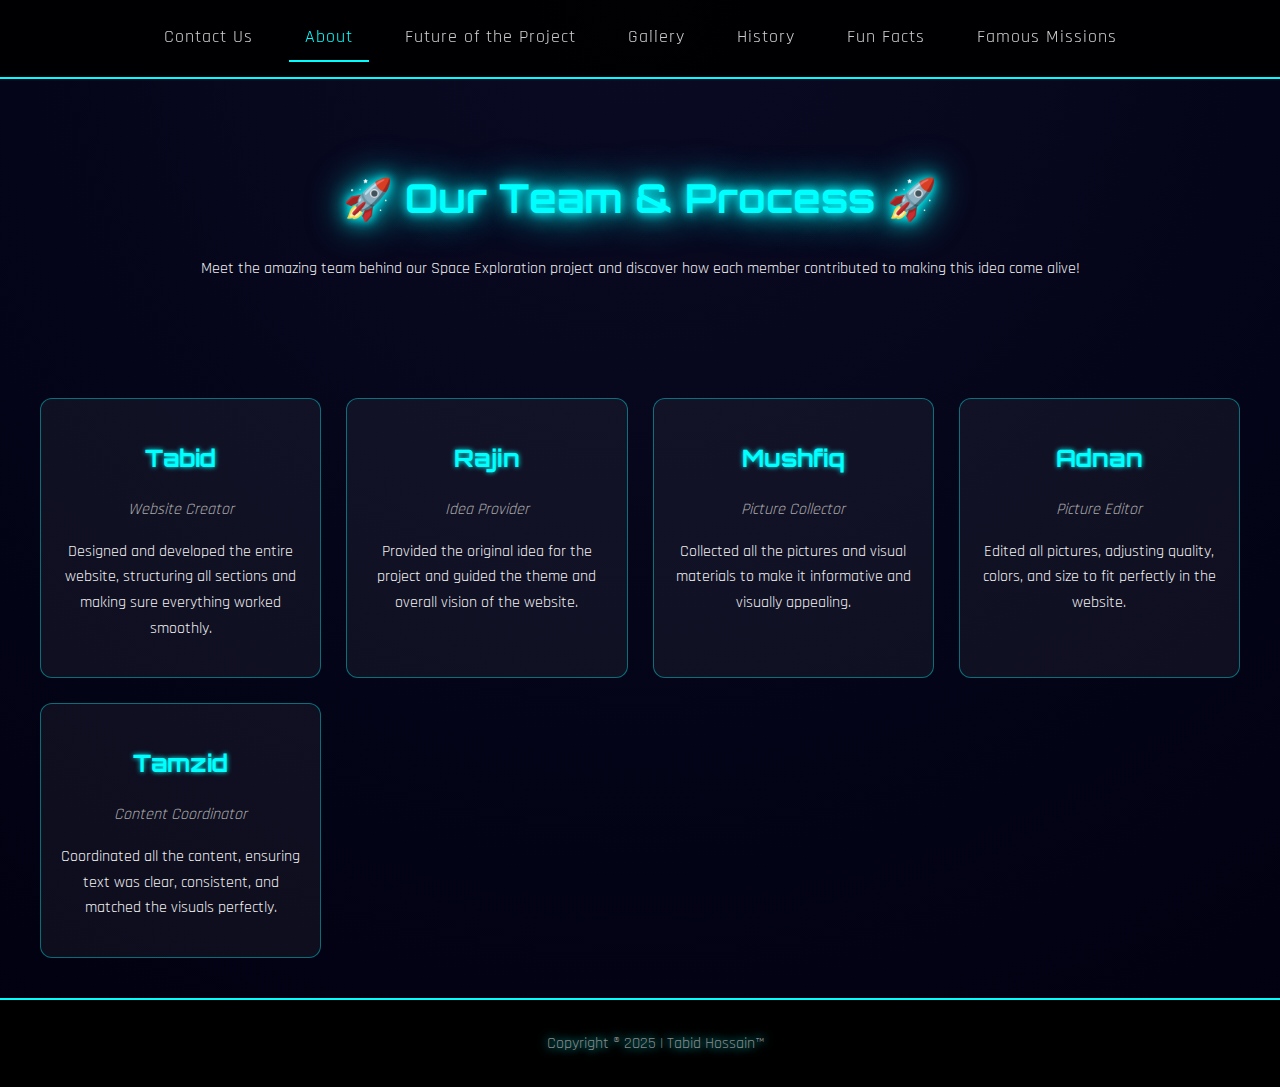
<file: index.html>
<!DOCTYPE html>
<html lang="en">
  <head>
    <meta charset="UTF-8" />
    <meta name="viewport" content="width=device-width, initial-scale=1.0" />
    <title>About Us | Space Exploration</title>
    <link href="style.css" rel="stylesheet" />

    <!-- Google Fonts for Futuristic Vibe -->
    <link
      href="https://fonts.googleapis.com/css2?family=Orbitron:wght@400;600&family=Rajdhani:wght@400;600&display=swap"
      rel="stylesheet"
    />
  </head>
  <body class="about-page">
    <!-- Navigation -->
    <nav class="topnav">
      <a href="Contactus.html">Contact Us</a>
      <a class="active" href="index.html.html">About</a>
      <a href="FutureofSpaceExploration.html">Future of the Project</a>
      <a href="Gallery.html">Gallery</a>
      <a href="HistoryofSpaceExploration.html">History</a>
      <a href="FunFactsSection.html">Fun Facts</a>
      <a href="FamousMissions.html">Famous Missions</a>
    </nav>

    <!-- Intro Section -->
    <section class="intro-section">
      <h1 class="glow-title">🚀 Our Team & Process 🚀</h1>
      <p>
        Meet the amazing team behind our Space Exploration project and discover
        how each member contributed to making this idea come alive!
      </p>
    </section>

    <!-- Team Members -->
    <section class="team">
      <div class="member-card">
        <h2 class="member-name">Tabid</h2>
        <p class="role">Website Creator</p>
        <p>
          Designed and developed the entire website, structuring all sections
          and making sure everything worked smoothly.
        </p>
      </div>

      <div class="member-card">
        <h2 class="member-name">Rajin</h2>
        <p class="role">Idea Provider</p>
        <p>
          Provided the original idea for the project and guided the theme and
          overall vision of the website.
        </p>
      </div>

      <div class="member-card">
        <h2 class="member-name">Mushfiq</h2>
        <p class="role">Picture Collector</p>
        <p>
          Collected all the pictures and visual materials to make it informative
          and visually appealing.
        </p>
      </div>

      <div class="member-card">
        <h2 class="member-name">Adnan</h2>
        <p class="role">Picture Editor</p>
        <p>
          Edited all pictures, adjusting quality, colors, and size to fit
          perfectly in the website.
        </p>
      </div>

      <div class="member-card">
        <h2 class="member-name">Tamzid</h2>
        <p class="role">Content Coordinator</p>
        <p>
          Coordinated all the content, ensuring text was clear, consistent, and
          matched the visuals perfectly.
        </p>
      </div>
    </section>

    <!-- Footer -->
    <footer class="footer">
      <p>Copyright ® 2025 | Tabid Hossain™</p>
    </footer>
  </body>
</html>
</file>
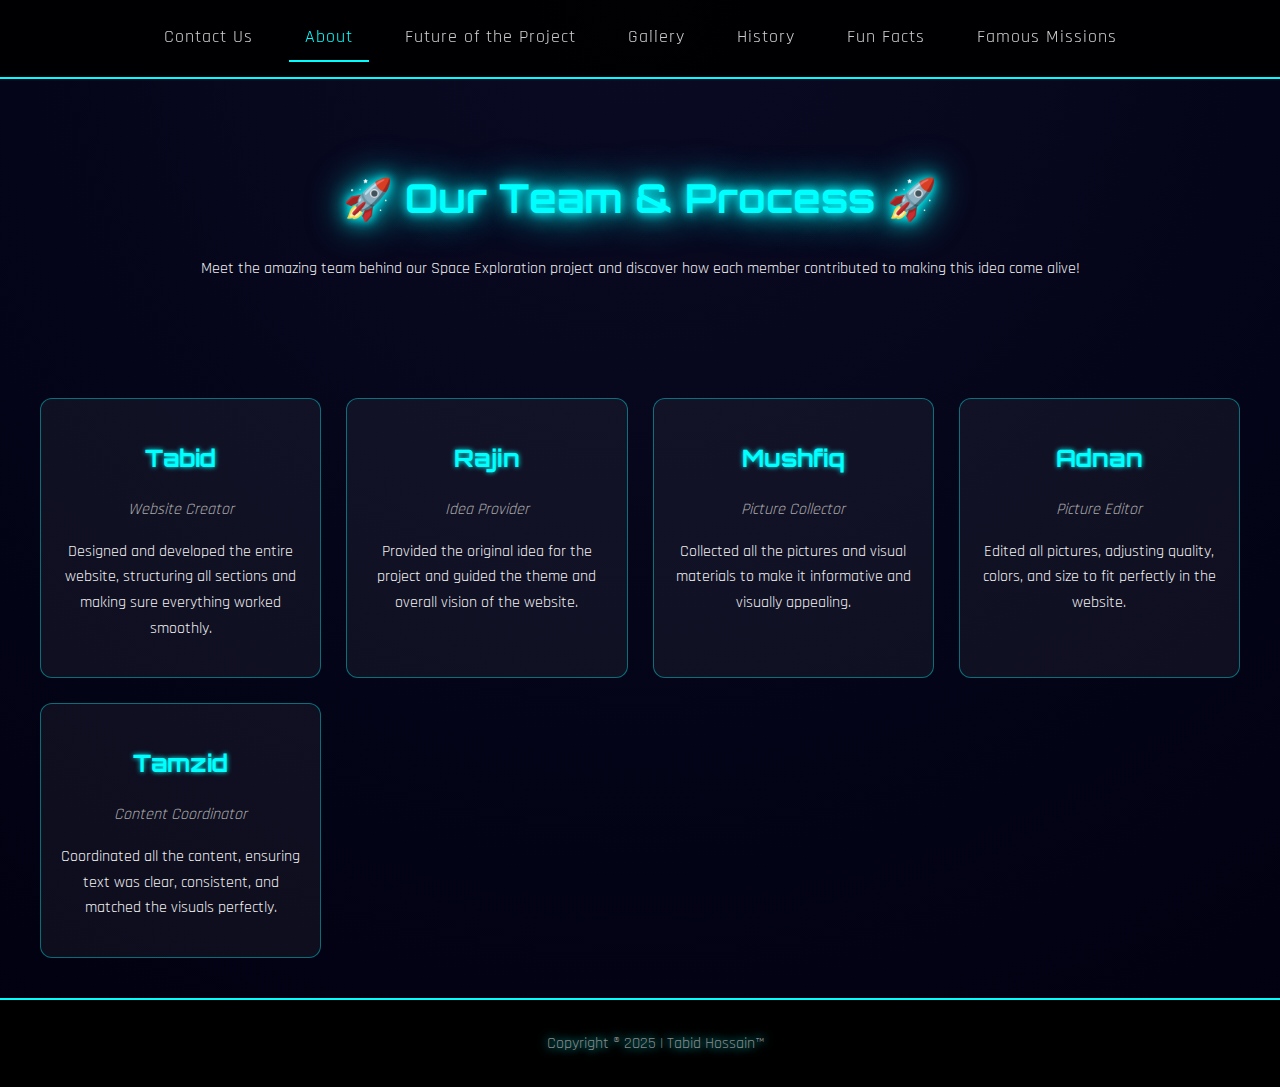
<file: AboutUs.html>
<!DOCTYPE html>
<html lang="en">
  <head>
    <meta charset="UTF-8" />
    <meta name="viewport" content="width=device-width, initial-scale=1.0" />
    <title>About Us | Space Exploration</title>
    <link href="style.css" rel="stylesheet" />

    <!-- Google Fonts for Futuristic Vibe -->
    <link
      href="https://fonts.googleapis.com/css2?family=Orbitron:wght@400;600&family=Rajdhani:wght@400;600&display=swap"
      rel="stylesheet"
    />
  </head>
  <body class="about-page">
    <!-- Navigation -->
    <nav class="topnav">
      <a href="Contactus.html">Contact Us</a>
      <a class="active" href="AboutUs.html">About</a>
      <a href="FutureofSpaceExploration.html">Future of the Project</a>
      <a href="Gallery.html">Gallery</a>
      <a href="HistoryofSpaceExploration.html">History</a>
      <a href="FunFactsSection.html">Fun Facts</a>
      <a href="FamousMissions.html">Famous Missions</a>
    </nav>

    <!-- Intro Section -->
    <section class="intro-section">
      <h1 class="glow-title">🚀 Our Team & Process 🚀</h1>
      <p>
        Meet the amazing team behind our Space Exploration project and discover
        how each member contributed to making this idea come alive!
      </p>
    </section>

    <!-- Team Members -->
    <section class="team">
      <div class="member-card">
        <h2 class="member-name">Tabid</h2>
        <p class="role">Website Creator</p>
        <p>
          Designed and developed the entire website, structuring all sections
          and making sure everything worked smoothly.
        </p>
      </div>

      <div class="member-card">
        <h2 class="member-name">Rajin</h2>
        <p class="role">Idea Provider</p>
        <p>
          Provided the original idea for the project and guided the theme and
          overall vision of the website.
        </p>
      </div>

      <div class="member-card">
        <h2 class="member-name">Mushfiq</h2>
        <p class="role">Picture Collector</p>
        <p>
          Collected all the pictures and visual materials to make it informative
          and visually appealing.
        </p>
      </div>

      <div class="member-card">
        <h2 class="member-name">Adnan</h2>
        <p class="role">Picture Editor</p>
        <p>
          Edited all pictures, adjusting quality, colors, and size to fit
          perfectly in the website.
        </p>
      </div>

      <div class="member-card">
        <h2 class="member-name">Tamzid</h2>
        <p class="role">Content Coordinator</p>
        <p>
          Coordinated all the content, ensuring text was clear, consistent, and
          matched the visuals perfectly.
        </p>
      </div>
    </section>

    <!-- Footer -->
    <footer class="footer">
      <p>Copyright ® 2025 | Tabid Hossain™</p>
    </footer>
  </body>
</html>
</file>
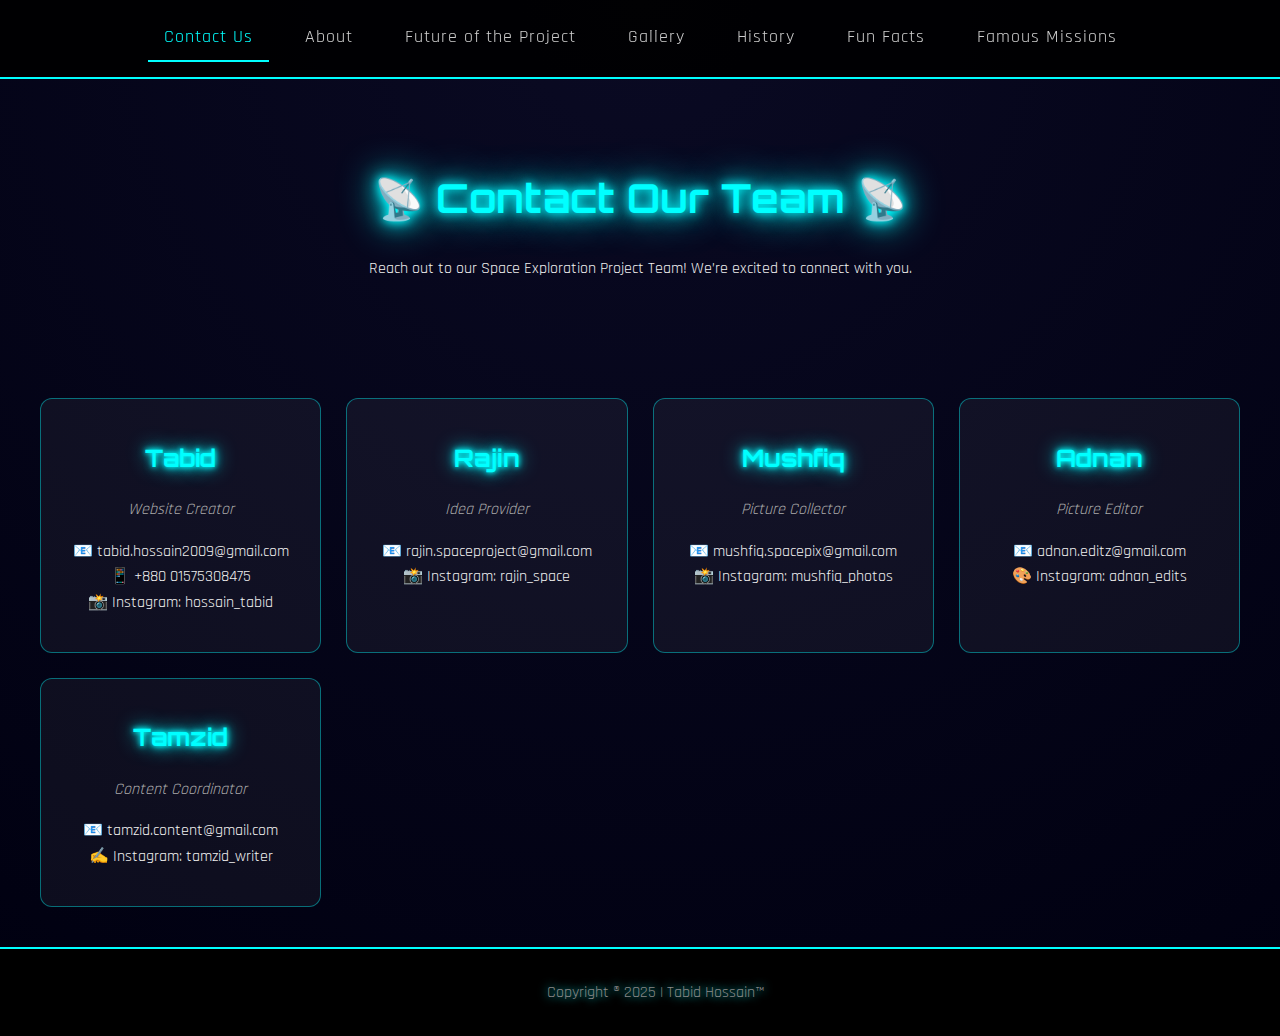
<file: Contactus.html>
<!DOCTYPE html>
<html lang="en">
  <head>
    <meta charset="UTF-8" />
    <meta name="viewport" content="width=device-width, initial-scale=1.0" />
    <title>Contact Us | Space Exploration</title>
    <link href="style.css" rel="stylesheet" />
    <link
      href="https://fonts.googleapis.com/css2?family=Orbitron:wght@400;600&family=Rajdhani:wght@400;600&display=swap"
      rel="stylesheet"
    />
  </head>
  <body class="contact-page">
    <!-- Navigation -->
    <nav class="topnav">
      <a class="active" href="Contactus.html">Contact Us</a>
      <a href="index.html">About</a>
      <a href="FutureofSpaceExploration.html">Future of the Project</a>
      <a href="Gallery.html">Gallery</a>
      <a href="HistoryofSpaceExploration.html">History</a>
      <a href="FunFactsSection.html">Fun Facts</a>
      <a href="FamousMissions.html">Famous Missions</a>
    </nav>

    <!-- Intro Section -->
    <section class="intro-section">
      <h1 class="glow-title">📡 Contact Our Team 📡</h1>
      <p>
        Reach out to our Space Exploration Project Team! We’re excited to
        connect with you.
      </p>
    </section>

    <!-- Team Contact Cards -->
    <section class="team">
      <div class="member-card">
        <h2 class="member-name glow-text">Tabid</h2>
        <p class="role">Website Creator</p>
        <p>
          📧 tabid.hossain2009@gmail.com <br />
          📱 +880 01575308475 <br />
          📸 Instagram: hossain_tabid <br />
        </p>
      </div>

      <div class="member-card">
        <h2 class="member-name glow-text">Rajin</h2>
        <p class="role">Idea Provider</p>
        <p>
          📧 rajin.spaceproject@gmail.com <br />
          📸 Instagram: rajin_space <br />
        </p>
      </div>

      <div class="member-card">
        <h2 class="member-name glow-text">Mushfiq</h2>
        <p class="role">Picture Collector</p>
        <p>
          📧 mushfiq.spacepix@gmail.com <br />
          📸 Instagram: mushfiq_photos <br />
        </p>
      </div>

      <div class="member-card">
        <h2 class="member-name glow-text">Adnan</h2>
        <p class="role">Picture Editor</p>
        <p>
          📧 adnan.editz@gmail.com <br />
          🎨 Instagram: adnan_edits <br />
        </p>
      </div>

      <div class="member-card">
        <h2 class="member-name glow-text">Tamzid</h2>
        <p class="role">Content Coordinator</p>
        <p>
          📧 tamzid.content@gmail.com <br />
          ✍️ Instagram: tamzid_writer <br />
        </p>
      </div>
    </section>

    <!-- Footer -->
    <footer class="footer">
      <p>Copyright ® 2025 | Tabid Hossain™</p>
    </footer>
  </body>
</html>
</file>
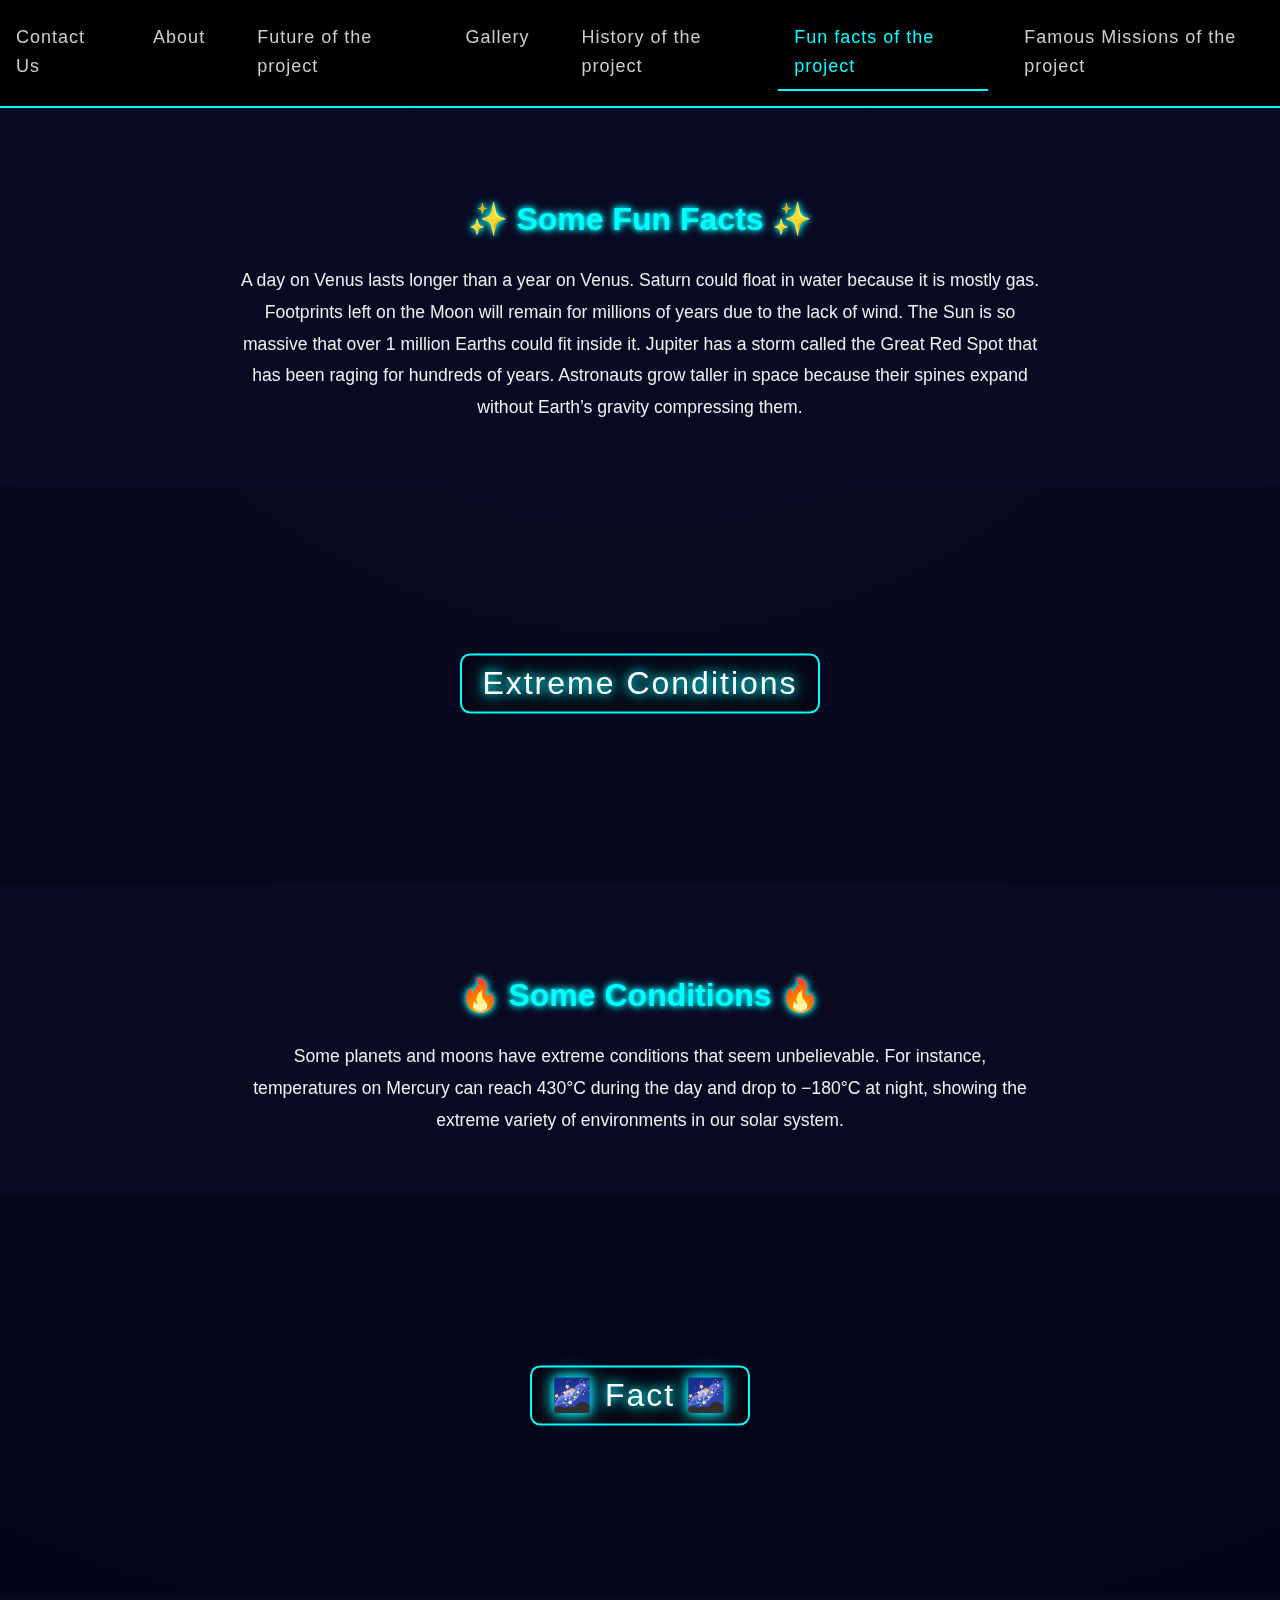
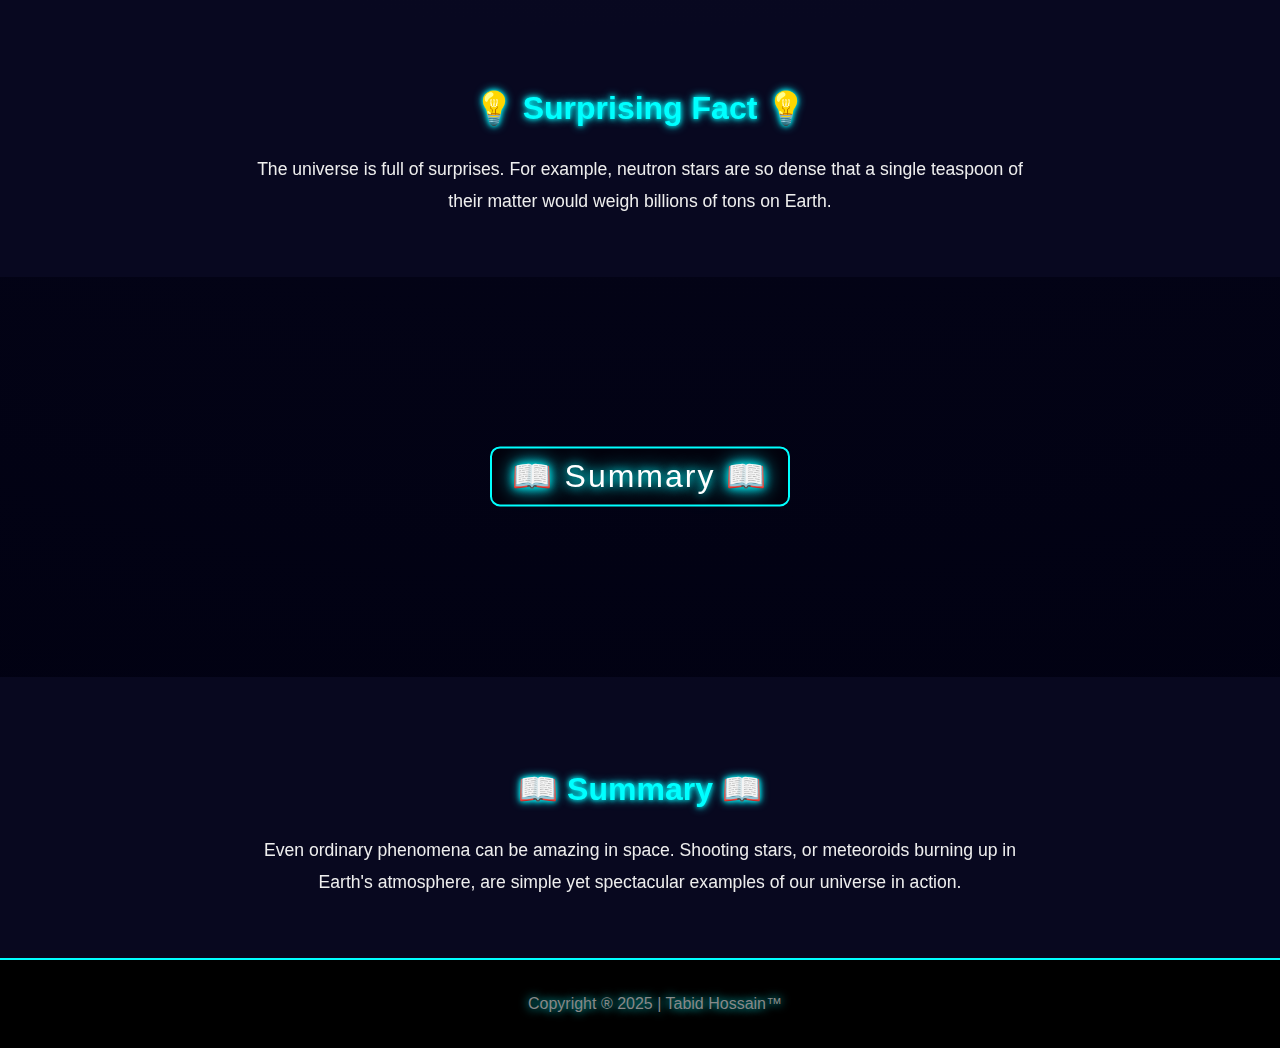
<file: FunFactsSection.html>
<!DOCTYPE html>
<html lang="en">
  <head>
    <meta charset="UTF-8" />
    <meta name="viewport" content="width=device-width, initial-scale=1.0" />
    <title>Fun Facts | Space Exploration</title>
    <link href="style.css" rel="stylesheet" />
  </head>
  <body class="fun-facts">
    <div class="topnav">
      <a href="Contactus.html">Contact Us</a>
      <a href="index.html">About</a>
      <a href="FutureofSpaceExploration.html">Future of the project</a>
      <a href="Gallery.html">Gallery</a>
      <a href="HistoryofSpaceExploration.html">History of the project</a>
      <a class="active" href="FunFactsSection.html">Fun facts of the project</a>
      <a href="FamousMissions.html">Famous Missions of the project</a>
    </div>

    <section class="section">
      <h2 class="glow-title">✨ Some Fun Facts ✨</h2>
      <p>
        A day on Venus lasts longer than a year on Venus. Saturn could float in
        water because it is mostly gas. Footprints left on the Moon will remain
        for millions of years due to the lack of wind. The Sun is so massive
        that over 1 million Earths could fit inside it. Jupiter has a storm
        called the Great Red Spot that has been raging for hundreds of years.
        Astronauts grow taller in space because their spines expand without
        Earth’s gravity compressing them.
      </p>
    </section>

    <div class="pimg1">
      <div class="ptext">
        <span class="border">Extreme Conditions</span>
      </div>
    </div>

    <section class="section">
      <h2 class="glow-title">🔥 Some Conditions 🔥</h2>
      <p>
        Some planets and moons have extreme conditions that seem unbelievable.
        For instance, temperatures on Mercury can reach 430°C during the day and
        drop to −180°C at night, showing the extreme variety of environments in
        our solar system.
      </p>
    </section>

    <div class="pimg2">
      <div class="ptext">
        <span class="border">🌌 Fact 🌌</span>
      </div>
    </div>

    <section class="section">
      <h2 class="glow-title">💡 Surprising Fact 💡</h2>
      <p>
        The universe is full of surprises. For example, neutron stars are so
        dense that a single teaspoon of their matter would weigh billions of
        tons on Earth.
      </p>
    </section>

    <div class="pimg3">
      <div class="ptext"><span class="border">📖 Summary 📖</span></div>
    </div>

    <section class="section">
      <h2 class="glow-title">📖 Summary 📖</h2>
      <p>
        Even ordinary phenomena can be amazing in space. Shooting stars, or
        meteoroids burning up in Earth's atmosphere, are simple yet spectacular
        examples of our universe in action.
      </p>
    </section>

    <div class="footer">
      <p>Copyright ® 2025 | Tabid Hossain™</p>
    </div>
  </body>
</html>
</file>
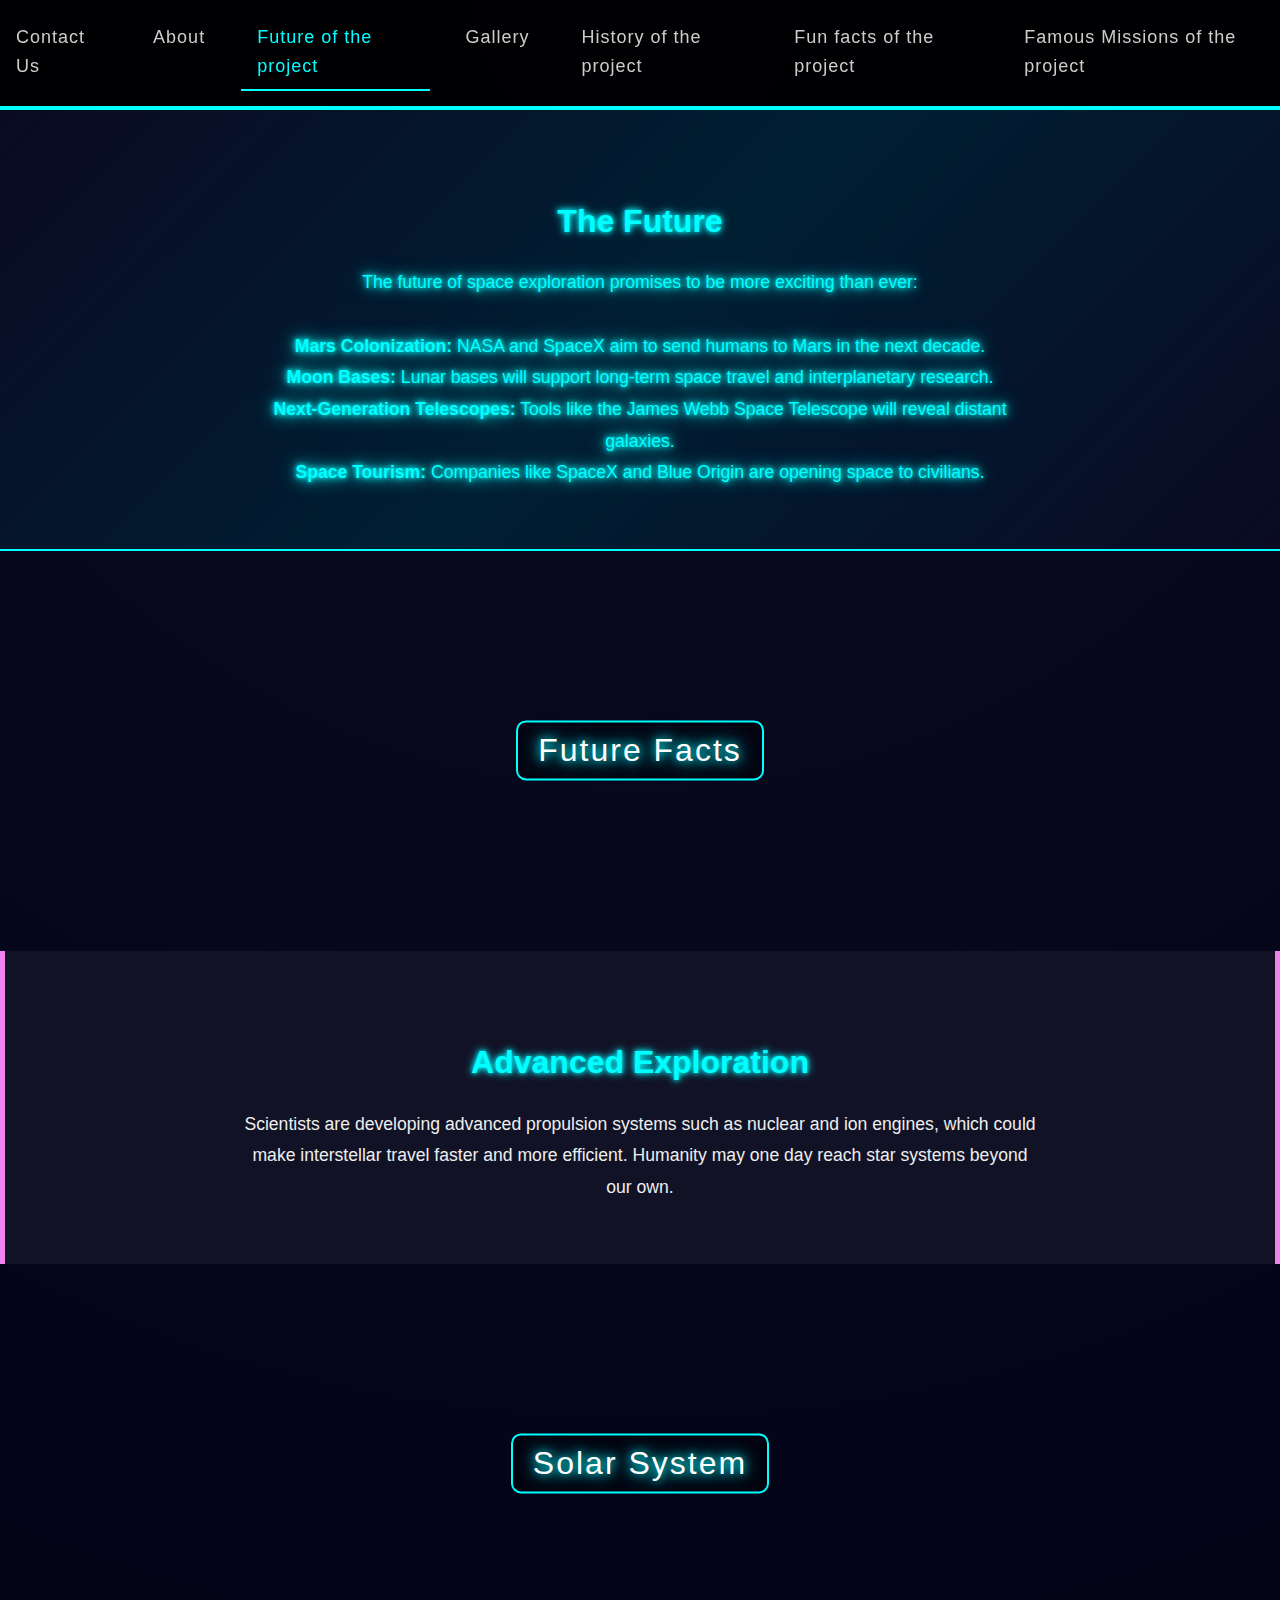
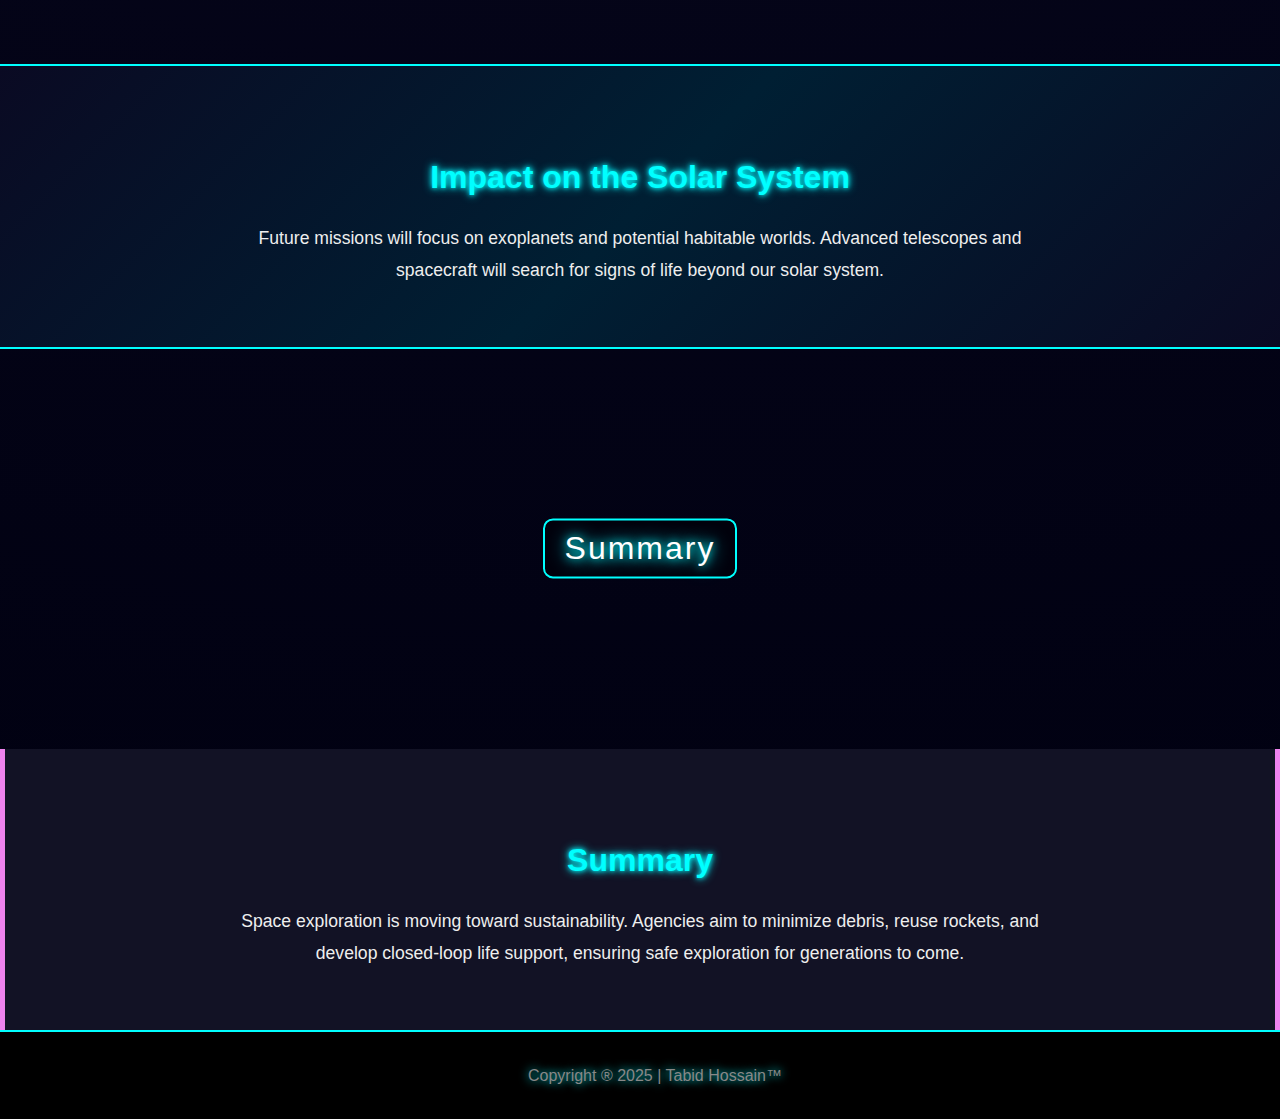
<file: FutureofSpaceExploration.html>
<!DOCTYPE html>
<html lang="en">
  <head>
    <meta charset="UTF-8" />
    <meta name="viewport" content="width=device-width, initial-scale=1.0" />
    <title>Future of Space Exploration</title>
    <link href="style.css" rel="stylesheet" />
  </head>
  <body class="future-project">
    <!-- Navigation Bar -->
    <div class="topnav">
      <a href="Contactus.html">Contact Us</a>
      <a href="index.html.html">About</a>
      <a class="active" href="FutureofSpaceExploration.html"
        >Future of the project</a
      >
      <a href="Gallery.html">Gallery</a>
      <a href="HistoryofSpaceExploration.html">History of the project</a>
      <a href="FunFactsSection.html">Fun facts of the project</a>
      <a href="FamousMissions.html">Famous Missions of the project</a>
    </div>

    <!-- Future Section -->
    <section class="section gradient-bg">
      <h2 class="glow-title">The Future</h2>
      <p class="glow-text">
        The future of space exploration promises to be more exciting than ever:
        <br /><br />
        <strong>Mars Colonization:</strong> NASA and SpaceX aim to send humans
        to Mars in the next decade.
        <br />
        <strong>Moon Bases:</strong> Lunar bases will support long-term space
        travel and interplanetary research.
        <br />
        <strong>Next-Generation Telescopes:</strong> Tools like the James Webb
        Space Telescope will reveal distant galaxies.
        <br />
        <strong>Space Tourism:</strong> Companies like SpaceX and Blue Origin
        are opening space to civilians.
      </p>
    </section>

    <!-- Parallax 1 -->
    <div class="pimg1">
      <div class="ptext">
        <span class="border">Future Facts</span>
      </div>
    </div>

    <!-- Advanced Exploration Section -->
    <section class="section alt-bg">
      <h2 class="glow-title">Advanced Exploration</h2>
      <p>
        Scientists are developing advanced propulsion systems such as nuclear
        and ion engines, which could make interstellar travel faster and more
        efficient. Humanity may one day reach star systems beyond our own.
      </p>
    </section>

    <!-- Parallax 2 -->
    <div class="pimg2">
      <div class="ptext">
        <span class="border">Solar System</span>
      </div>
    </div>

    <!-- Solar System Effects Section -->
    <section class="section gradient-bg">
      <h2 class="glow-title">Impact on the Solar System</h2>
      <p>
        Future missions will focus on exoplanets and potential habitable worlds.
        Advanced telescopes and spacecraft will search for signs of life beyond
        our solar system.
      </p>
    </section>

    <!-- Parallax 3 -->
    <div class="pimg3">
      <div class="ptext"><span class="border">Summary</span></div>
    </div>

    <!-- Summary Section -->
    <section class="section alt-bg">
      <h2 class="glow-title">Summary</h2>
      <p>
        Space exploration is moving toward sustainability. Agencies aim to
        minimize debris, reuse rockets, and develop closed-loop life support,
        ensuring safe exploration for generations to come.
      </p>
    </section>

    <!-- Footer -->
    <div class="footer">
      <p>Copyright ® 2025 | Tabid Hossain™</p>
    </div>
  </body>
</html>
</file>
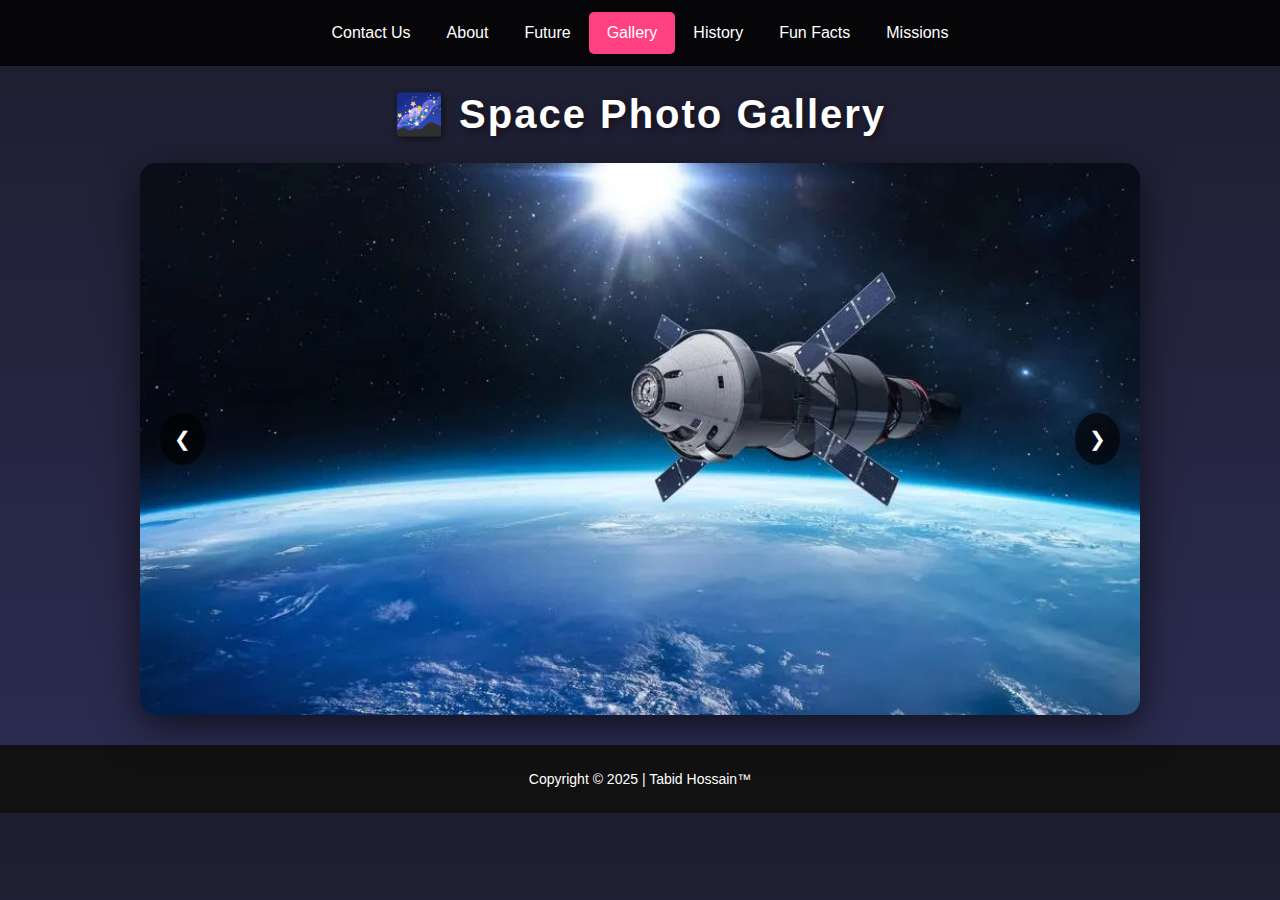
<file: Gallery.html>
<!DOCTYPE html>
<html lang="en">
  <head>
    <meta charset="UTF-8" />
    <meta name="viewport" content="width=device-width, initial-scale=1.0" />
    <title>Gallery</title>
    <style>
      body {
        margin: 0;
        font-family: "Poppins", sans-serif;
        background: linear-gradient(to bottom, #1e1e2f, #2c2c54);
        color: white;
      }

      /* Navbar */
      .topnav {
        display: flex;
        justify-content: center;
        background: rgba(0, 0, 0, 0.8);
        padding: 12px 0;
        position: sticky;
        top: 0;
        z-index: 10;
      }

      .topnav a {
        color: white;
        padding: 12px 18px;
        text-decoration: none;
        font-size: 16px;
        transition: all 0.3s ease;
      }

      .topnav a:hover {
        background: #04aa6d;
        border-radius: 5px;
      }

      .topnav a.active {
        background: #ff4081;
        border-radius: 5px;
      }

      h1 {
        text-align: center;
        margin: 25px 0;
        font-size: 2.5rem;
        letter-spacing: 2px;
        text-shadow: 2px 2px 8px rgba(0, 0, 0, 0.6);
      }

      /* Carousel */
      .carousel-container {
        position: relative;
        max-width: 1000px;
        margin: auto;
        overflow: hidden;
        border-radius: 15px;
        box-shadow: 0 12px 40px rgba(0, 0, 0, 0.6);
      }

      .myslides {
        display: none;
        width: 100%;
        border-radius: 15px;
        animation: fadeEffect 1s ease;
      }

      @keyframes fadeEffect {
        from {
          opacity: 0.4;
          transform: scale(1.02);
        }
        to {
          opacity: 1;
          transform: scale(1);
        }
      }

      /* Buttons */
      .carousel-btn {
        position: absolute;
        top: 50%;
        transform: translateY(-50%);
        background: rgba(0, 0, 0, 0.6);
        color: white;
        border: none;
        padding: 14px;
        cursor: pointer;
        border-radius: 50%;
        font-size: 20px;
        transition: 0.3s;
      }

      .carousel-btn:hover {
        background: #ff4081;
      }

      .prev-btn {
        left: 20px;
      }

      .next-btn {
        right: 20px;
      }

      /* Dots */
      .dots {
        text-align: center;
        margin: 15px 0;
      }

      .dot {
        height: 14px;
        width: 14px;
        margin: 0 6px;
        background-color: #bbb;
        border-radius: 50%;
        display: inline-block;
        transition: background 0.4s ease;
        cursor: pointer;
      }

      .active-dot {
        background-color: #ff4081;
      }

      /* Footer */
      .footer {
        background: #111;
        text-align: center;
        padding: 12px;
        font-size: 14px;
        margin-top: 30px;
      }

      @media screen and (max-width: 768px) {
        h1 {
          font-size: 1.8rem;
        }
        .carousel-btn {
          padding: 10px;
          font-size: 16px;
        }
        .dot {
          height: 10px;
          width: 10px;
        }
      }
    </style>
  </head>
  <body>
    <div class="topnav">
      <a href="Contactus.html">Contact Us</a>
      <a href="index.html.html">About</a>
      <a href="FutureofSpaceExploration.html">Future</a>
      <a class="active" href="Gallery.html">Gallery</a>
      <a href="HistoryofSpaceExploration.html">History</a>
      <a href="FunFactsSection.html">Fun Facts</a>
      <a href="FamousMissions.html">Missions</a>
    </div>

    <h1>🌌 Space Photo Gallery</h1>

    <div class="carousel-container">
      <img class="myslides" src="img.1.webp" alt="Slide1" />
      <img class="myslides" src="img.2.jpg" alt="Slide2" />
      <img class="myslides" src="img.3.webp" alt="Slide3" />
      <img class="myslides" src="img.4.jpg" alt="Slide4" />
      <img class="myslides" src="img.5.webp" alt="Slide5" />
      <img class="myslides" src="img.6.png" alt="Slide6" />

      <button class="carousel-btn prev-btn" onclick="changeSlide(-1)">
        &#10094;
      </button>
      <button class="carousel-btn next-btn" onclick="changeSlide(1)">
        &#10095;
      </button>
    </div>

    <div class="dots"></div>

    <div class="footer">
      <p>Copyright © 2025 | Tabid Hossain™</p>
    </div>
    <script>
      let index = 0;
      const slides = document.getElementsByClassName("myslides");

      function showSlide(n) {
        if (n >= slides.length) index = 0;
        if (n < 0) index = slides.length - 1;

        for (let i = 0; i < slides.length; i++) {
          slides[i].style.display = "none";
        }

        slides[index].style.display = "block";
      }

      function changeSlide(n) {
        index += n;
        showSlide(index);
      }

      window.onload = () => {
        showSlide(index);
      };
    </script>
  </body>
</html>
</file>
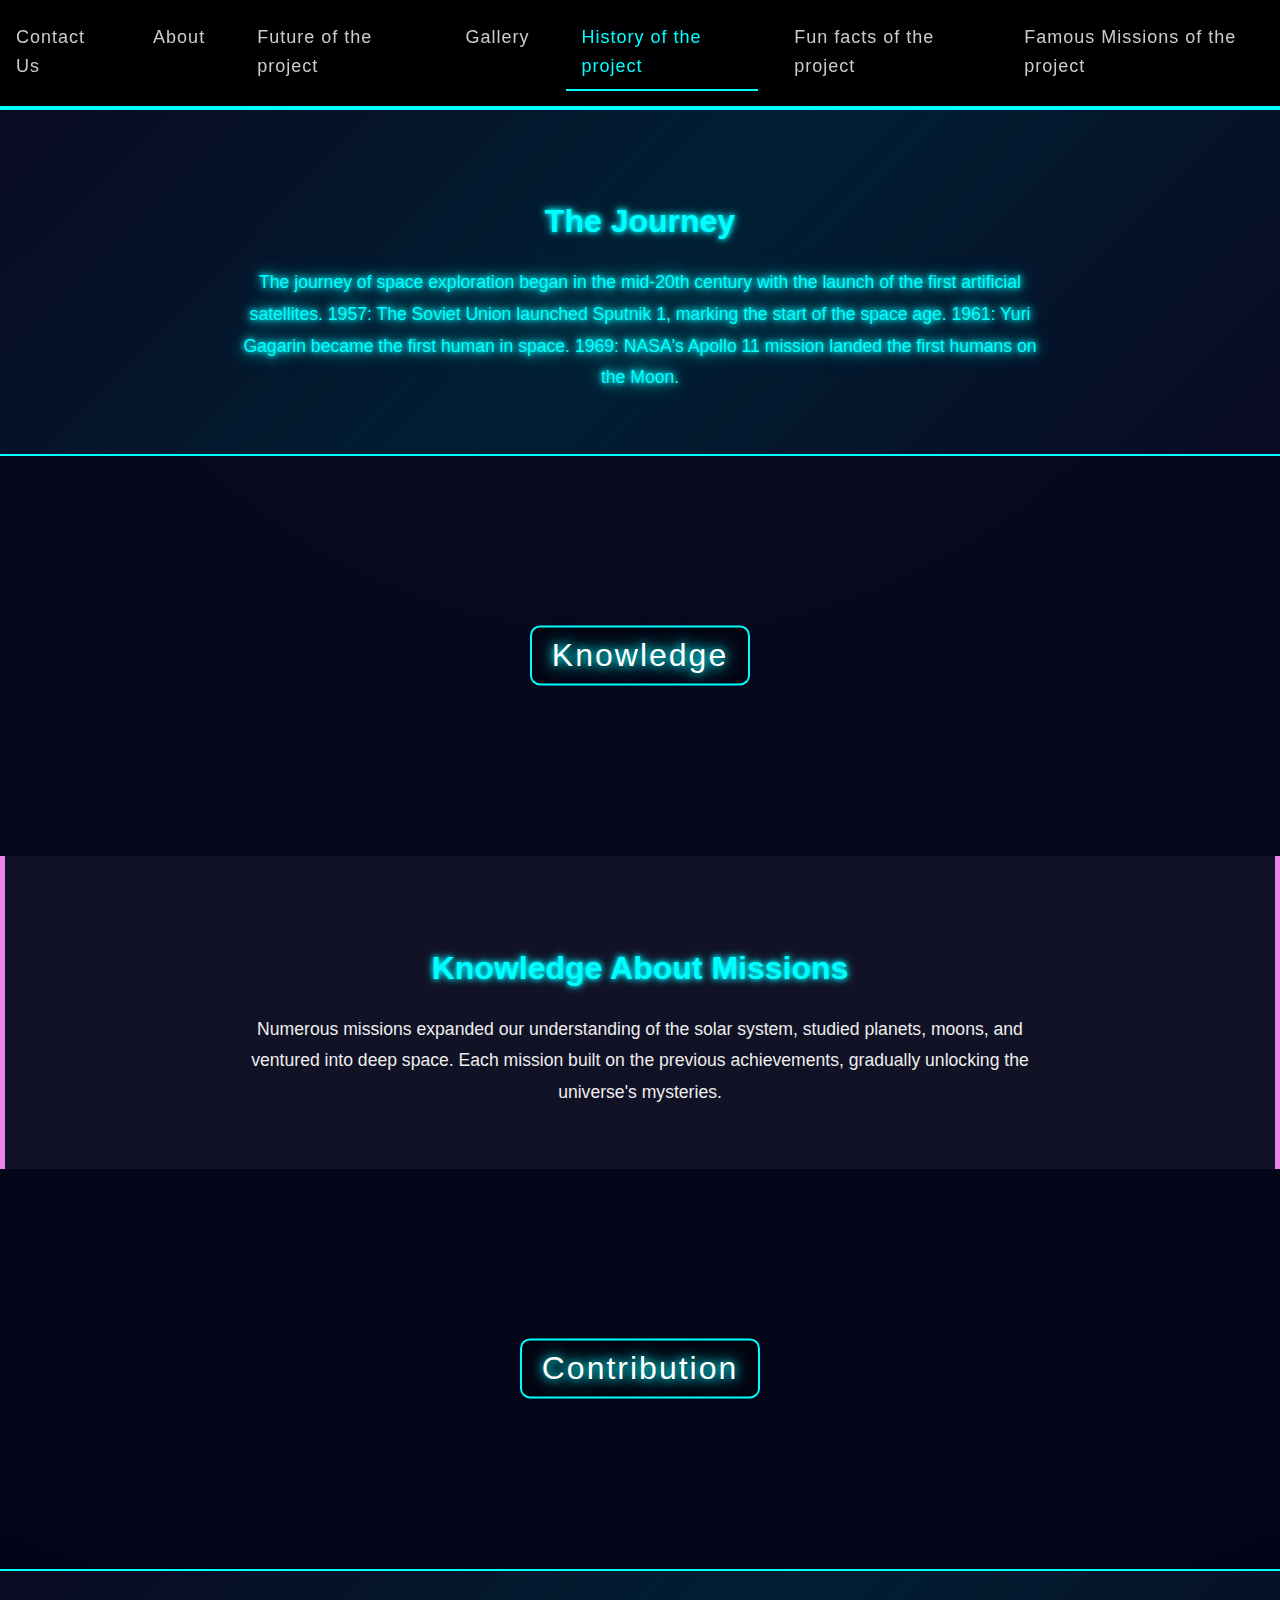
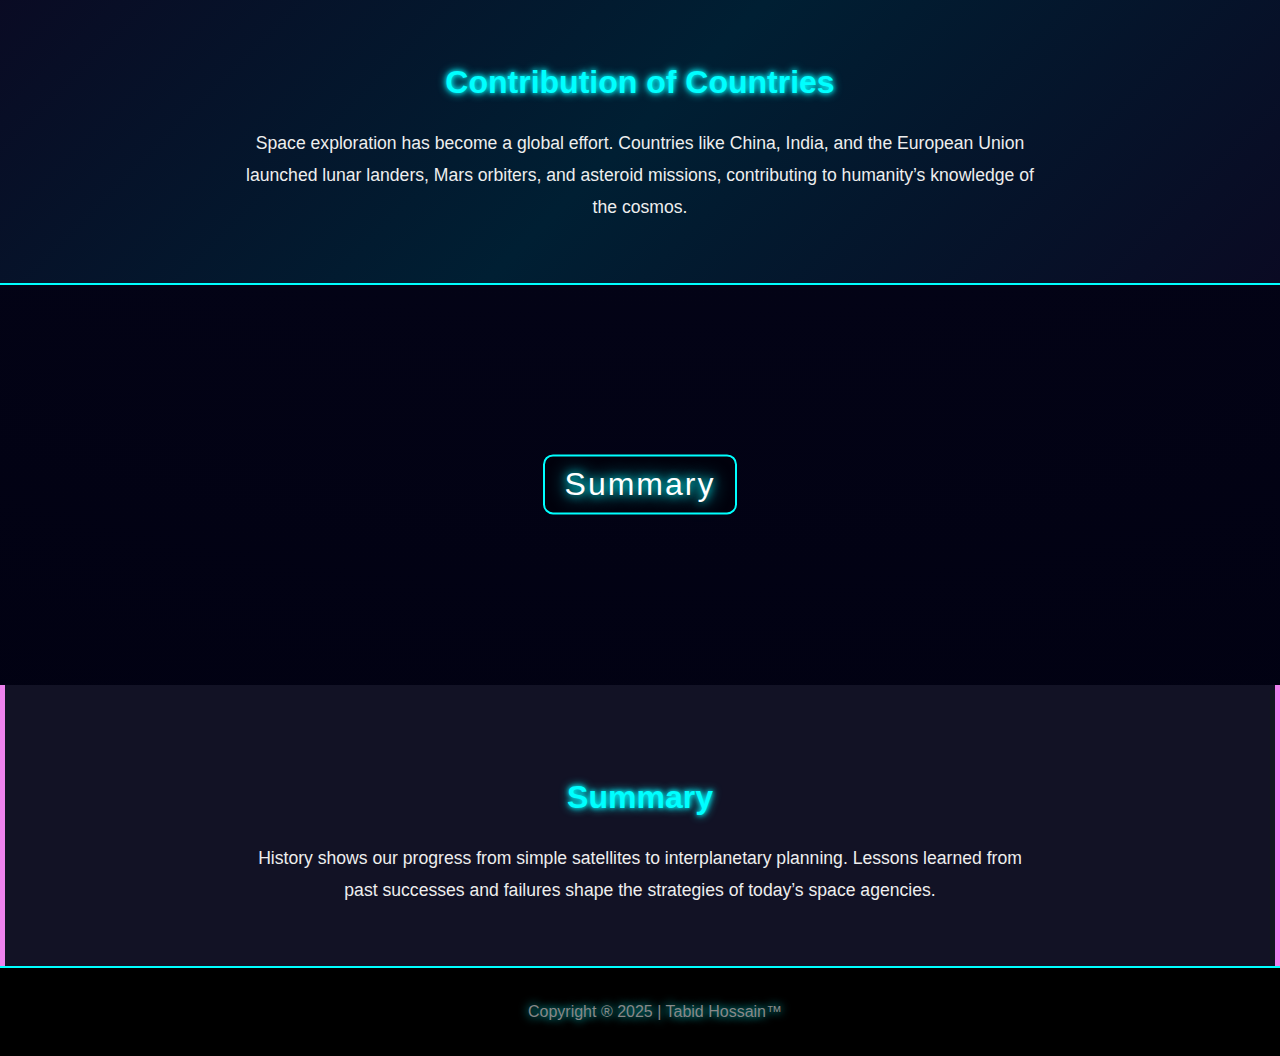
<file: HistoryofSpaceExploration.html>
<!DOCTYPE html>
<html lang="en">
  <head>
    <meta charset="UTF-8" />
    <meta name="viewport" content="width=device-width, initial-scale=1.0" />
    <title>History of Space Exploration</title>
    <link href="style.css" rel="stylesheet" />
  </head>
  <body class="history-project">
    <!-- Navigation Bar -->
    <div class="topnav">
      <a href="Contactus.html">Contact Us</a>
      <a href="index.html.html">About</a>
      <a href="FutureofSpaceExploration.html">Future of the project</a>
      <a href="Gallery.html">Gallery</a>
      <a class="active" href="HistoryofSpaceExploration.html"
        >History of the project</a
      >
      <a href="FunFactsSection.html">Fun facts of the project</a>
      <a href="FamousMissions.html">Famous Missions of the project</a>
    </div>

    <!-- First Section: The Journey -->
    <section class="section gradient-bg">
      <h2 class="glow-title">The Journey</h2>
      <p class="glow-text">
        The journey of space exploration began in the mid-20th century with the
        launch of the first artificial satellites. 1957: The Soviet Union
        launched Sputnik 1, marking the start of the space age. 1961: Yuri
        Gagarin became the first human in space. 1969: NASA's Apollo 11 mission
        landed the first humans on the Moon.
      </p>
    </section>

    <!-- Parallax Image 1 -->
    <div class="pimg1">
      <div class="ptext"><span class="border">Knowledge</span></div>
    </div>

    <!-- Second Section: Knowledge About Missions -->
    <section class="section alt-bg">
      <h2 class="glow-title">Knowledge About Missions</h2>
      <p>
        Numerous missions expanded our understanding of the solar system,
        studied planets, moons, and ventured into deep space. Each mission built
        on the previous achievements, gradually unlocking the universe's
        mysteries.
      </p>
    </section>

    <!-- Parallax Image 2 -->
    <div class="pimg2">
      <div class="ptext"><span class="border">Contribution</span></div>
    </div>

    <!-- Third Section: Contribution of Countries -->
    <section class="section gradient-bg">
      <h2 class="glow-title">Contribution of Countries</h2>
      <p>
        Space exploration has become a global effort. Countries like China,
        India, and the European Union launched lunar landers, Mars orbiters, and
        asteroid missions, contributing to humanity’s knowledge of the cosmos.
      </p>
    </section>

    <!-- Parallax Image 3 -->
    <div class="pimg3">
      <div class="ptext"><span class="border">Summary</span></div>
    </div>

    <!-- Fourth Section: Summary -->
    <section class="section alt-bg">
      <h2 class="glow-title">Summary</h2>
      <p>
        History shows our progress from simple satellites to interplanetary
        planning. Lessons learned from past successes and failures shape the
        strategies of today’s space agencies.
      </p>
    </section>

    <!-- Footer -->
    <div class="footer">
      <p>Copyright ® 2025 | Tabid Hossain™</p>
    </div>
  </body>
</html>
</file>
<file: style.css>
/* ===========================
   Global Styles
=========================== */
body {
  margin: 0;
  font-family: "Rajdhani", sans-serif;
  background: radial-gradient(circle at top, #0a0a23, #000010);
  color: #eee;
  line-height: 1.6;
  scroll-behavior: smooth;
  overflow-x: hidden;
}

/* ===========================
   Navigation Bar
=========================== */
.topnav {
  display: flex;
  justify-content: center;
  gap: 20px;
  padding: 15px 0;
  background: rgba(0, 0, 0, 0.9);
  border-bottom: 2px solid cyan;
  position: sticky;
  top: 0;
  z-index: 100;
}

.topnav a {
  color: #ccc;
  text-decoration: none;
  font-size: 18px;
  letter-spacing: 1px;
  padding: 8px 16px;
  transition: 0.3s;
}

.topnav a:hover {
  color: cyan;
  text-shadow: 0 0 8px cyan;
}

.topnav a.active {
  color: #0ff;
  border-bottom: 2px solid #0ff;
}

/* ===========================
   Section Styles
=========================== */
section {
  padding: 60px 20px;
  text-align: center;
}

/* Glow Title */
.glow-title {
  font-family: "Orbitron", sans-serif;
  font-size: 2.5rem;
  color: cyan;
  text-shadow: 0 0 10px cyan, 0 0 20px #00f0ff, 0 0 40px cyan;
  animation: titlePulse 3s infinite alternate;
}

@keyframes titlePulse {
  from {
    text-shadow: 0 0 8px cyan, 0 0 16px #00f0ff, 0 0 30px cyan;
  }
  to {
    text-shadow: 0 0 20px cyan, 0 0 40px #00f0ff, 0 0 60px cyan;
  }
}

/* ===========================
   Team Section
=========================== */
.team {
  display: grid;
  grid-template-columns: repeat(auto-fit, minmax(250px, 1fr));
  gap: 25px;
  padding: 40px;
}

.member-card {
  background: rgba(255, 255, 255, 0.05);
  border: 1px solid rgba(0, 255, 255, 0.4);
  border-radius: 12px;
  padding: 20px;
  text-align: center;
  transition: 0.3s;
}

.member-card:hover {
  transform: translateY(-5px);
  box-shadow: 0 0 15px cyan;
}

.member-name {
  font-family: "Orbitron", sans-serif;
  font-size: 1.5rem;
  color: cyan;
  text-shadow: 0 0 5px cyan;
}

.role {
  font-size: 1rem;
  font-style: italic;
  color: #aaa;
  margin-bottom: 10px;
}

/* ===========================
   Footer
=========================== */
.footer {
  text-align: center;
  background: #000;
  padding: 15px;
  color: #888;
  border-top: 2px solid cyan;
  text-shadow: 0 0 10px cyan;
  position: relative;
  bottom: 0;
  width: 100%;
}

/* ===========================
   Fun Glow Animations
=========================== */
.glow-text {
  color: cyan;
  text-shadow: 0 0 5px cyan, 0 0 10px cyan, 0 0 20px #00f0ff;
  animation: glowPulse 2s infinite alternate;
}

@keyframes glowPulse {
  0% {
    text-shadow: 0 0 5px cyan, 0 0 10px cyan, 0 0 20px #00f0ff;
  }
  100% {
    text-shadow: 0 0 10px cyan, 0 0 20px cyan, 0 0 40px #00f0ff;
  }
}

/* ===========================
   Famous Missions Page Styles
=========================== */

/* Mission Grid */
.missions-grid {
  display: grid;
  grid-template-columns: repeat(auto-fit, minmax(280px, 1fr));
  gap: 25px;
  padding: 40px;
  justify-items: center;
}

.mission-card {
  background: rgba(255, 255, 255, 0.05);
  border-radius: 15px;
  overflow: hidden;
  padding: 20px;
  text-align: center;
  transition: 0.4s ease;
  border: 2px solid transparent;
}

.mission-card img {
  width: 100%;
  height: 200px;
  object-fit: cover;
  border-radius: 12px;
  margin-bottom: 15px;
}

.mission-card:hover {
  transform: translateY(-10px) scale(1.02);
  box-shadow: 0 0 25px cyan;
  border: 2px solid cyan;
}

/* Glow Variants */
.cyan-glow:hover {
  box-shadow: 0 0 25px cyan;
  border: 2px solid cyan;
}

.violet-glow:hover {
  box-shadow: 0 0 25px violet;
  border: 2px solid violet;
}

.magenta-glow:hover {
  box-shadow: 0 0 25px magenta;
  border: 2px solid magenta;
}

/* ===========================
   Parallax Image Sections (Famous Missions)
=========================== */
.pimg1,
.pimg2,
.pimg3 {
  position: relative;
  background-attachment: fixed;
  background-position: center;
  background-repeat: no-repeat;
  background-size: cover;
  min-height: 400px;
}

.pimg1 {
  background-image: url("");
}
.pimg2 {
  background-image: url("");
}
.pimg3 {
  background-image: url("");
}

.ptext {
  position: absolute;
  top: 50%;
  width: 100%;
  text-align: center;
  color: #fff;
  font-size: 2rem;
  letter-spacing: 2px;
  text-shadow: 0 0 10px #0ff, 0 0 20px #00f0ff;
  transform: translateY(-50%);
}

.border {
  border: 2px solid #0ff;
  padding: 10px 20px;
  background: rgba(0, 0, 0, 0.4);
  border-radius: 10px;
}

/* ===========================
   Section Enhancements
=========================== */
.section {
  padding: 60px 20px;
  text-align: center;
  background: rgba(10, 10, 35, 0.8);
  margin: 0;
  color: #eee;
  transition: background 0.5s;
}

.section h2 {
  font-family: "Orbitron", sans-serif;
  font-size: 2rem;
  color: cyan;
  margin-bottom: 20px;
  text-shadow: 0 0 5px cyan, 0 0 10px #00f0ff;
}

.section p {
  font-size: 1.1rem;
  max-width: 800px;
  margin: auto;
  line-height: 1.8;
}

.section:hover {
  background: rgba(10, 10, 35, 0.95);
  box-shadow: 0 0 20px cyan;
}

/* Gradient, Alternate, and Stars Sections */
.gradient-bg {
  background: linear-gradient(135deg, #0a0a23, #001f33, #0a0a23);
  border-top: 2px solid cyan;
  border-bottom: 2px solid cyan;
}

.alt-bg {
  background: rgba(20, 20, 40, 0.9);
  border-left: 5px solid violet;
  border-right: 5px solid violet;
}

.stars-bg {
  background: rgba(0, 0, 0, 0.7);
  border-top: 2px dashed magenta;
  border-bottom: 2px dashed magenta;
}

/* ===========================
   Starfield Background (Famous Missions)
=========================== */
body.famous-missions::before {
  content: "";
  position: fixed;
  top: 0;
  left: 0;
  width: 200%;
  height: 200%;
  background: transparent url("https://i.ibb.co/7N1Dvcc/stars.png") repeat;
  background-size: contain;
  animation: moveStars 100s linear infinite;
  z-index: -1;
  opacity: 0.4;
}

@keyframes moveStars {
  from {
    transform: translateY(0);
  }
  to {
    transform: translateY(-1000px);
  }
}

/* ===========================
   Fun Facts Page Styles
=========================== */

/* Parallax Images for Fun Facts */
body.fun-facts .pimg1 {
  background-image: url("https://science.nasa.gov/wp-content/uploads/2023/06/webb-flickr-52259221868-30e1c78f0c-4k-jpg.webp");
}
body.fun-facts .pimg2 {
  background-image: url("https://t4.ftcdn.net/jpg/03/86/82/73/360_F_386827376_uWOOhKGk6A4UVL5imUBt20Bh8cmODqzx.jpg");
}
body.fun-facts .pimg3 {
  background-image: url("https://media.istockphoto.com/id/692243858/photo/exoplanet-in-deep-space.jpg?s=612x612&w=0&k=20&c=KQ7B3RI8_D3qeD06RtE7IuEyiDHnLGDg-Hqp8Fe8PXU=");
}

/* Starfield Background for Fun Facts */
body.fun-facts::before {
  content: "";
  position: fixed;
  top: 0;
  left: 0;
  width: 200%;
  height: 200%;
  background: transparent url("https://i.ibb.co/7N1Dvcc/stars.png") repeat;
  background-size: contain;
  animation: moveStars 120s linear infinite;
  z-index: -1;
  opacity: 0.3;
}
/* Parallax Images for Future of Space Exploration */
body.future-project .pimg1 {
  background-image: url("https://coe.gatech.edu/sites/default/files/styles/gtcoe_wide/public/news/head/2021/11/header.png?itok=spUsYXuW");
}
body.future-project .pimg2 {
  background-image: url("https://scx2.b-cdn.net/gfx/news/2018/8-researcherdi.jpg");
}
body.future-project .pimg3 {
  background-image: url("https://storiesbywilliams.com/wp-content/uploads/2013/03/spacex-icarus-670.jpg");
}

body.history-project .pimg1 {
  background-image: url("https://idsb.tmgrup.com.tr/ly/uploads/images/2021/04/07/105938.jpg");
}
body.history-project .pimg2 {
  background-image: url("https://aerospace.org/sites/default/files/styles/hero_small/public/2018-05/Space_exploration_Heroimage.jpg?itok=q5FAYN4b");
}
body.history-project .pimg3 {
  background-image: url("https://spaceinfo.club/wp-content/uploads/2025/07/History-of-Space-Exploration.webp");
}
</file>
